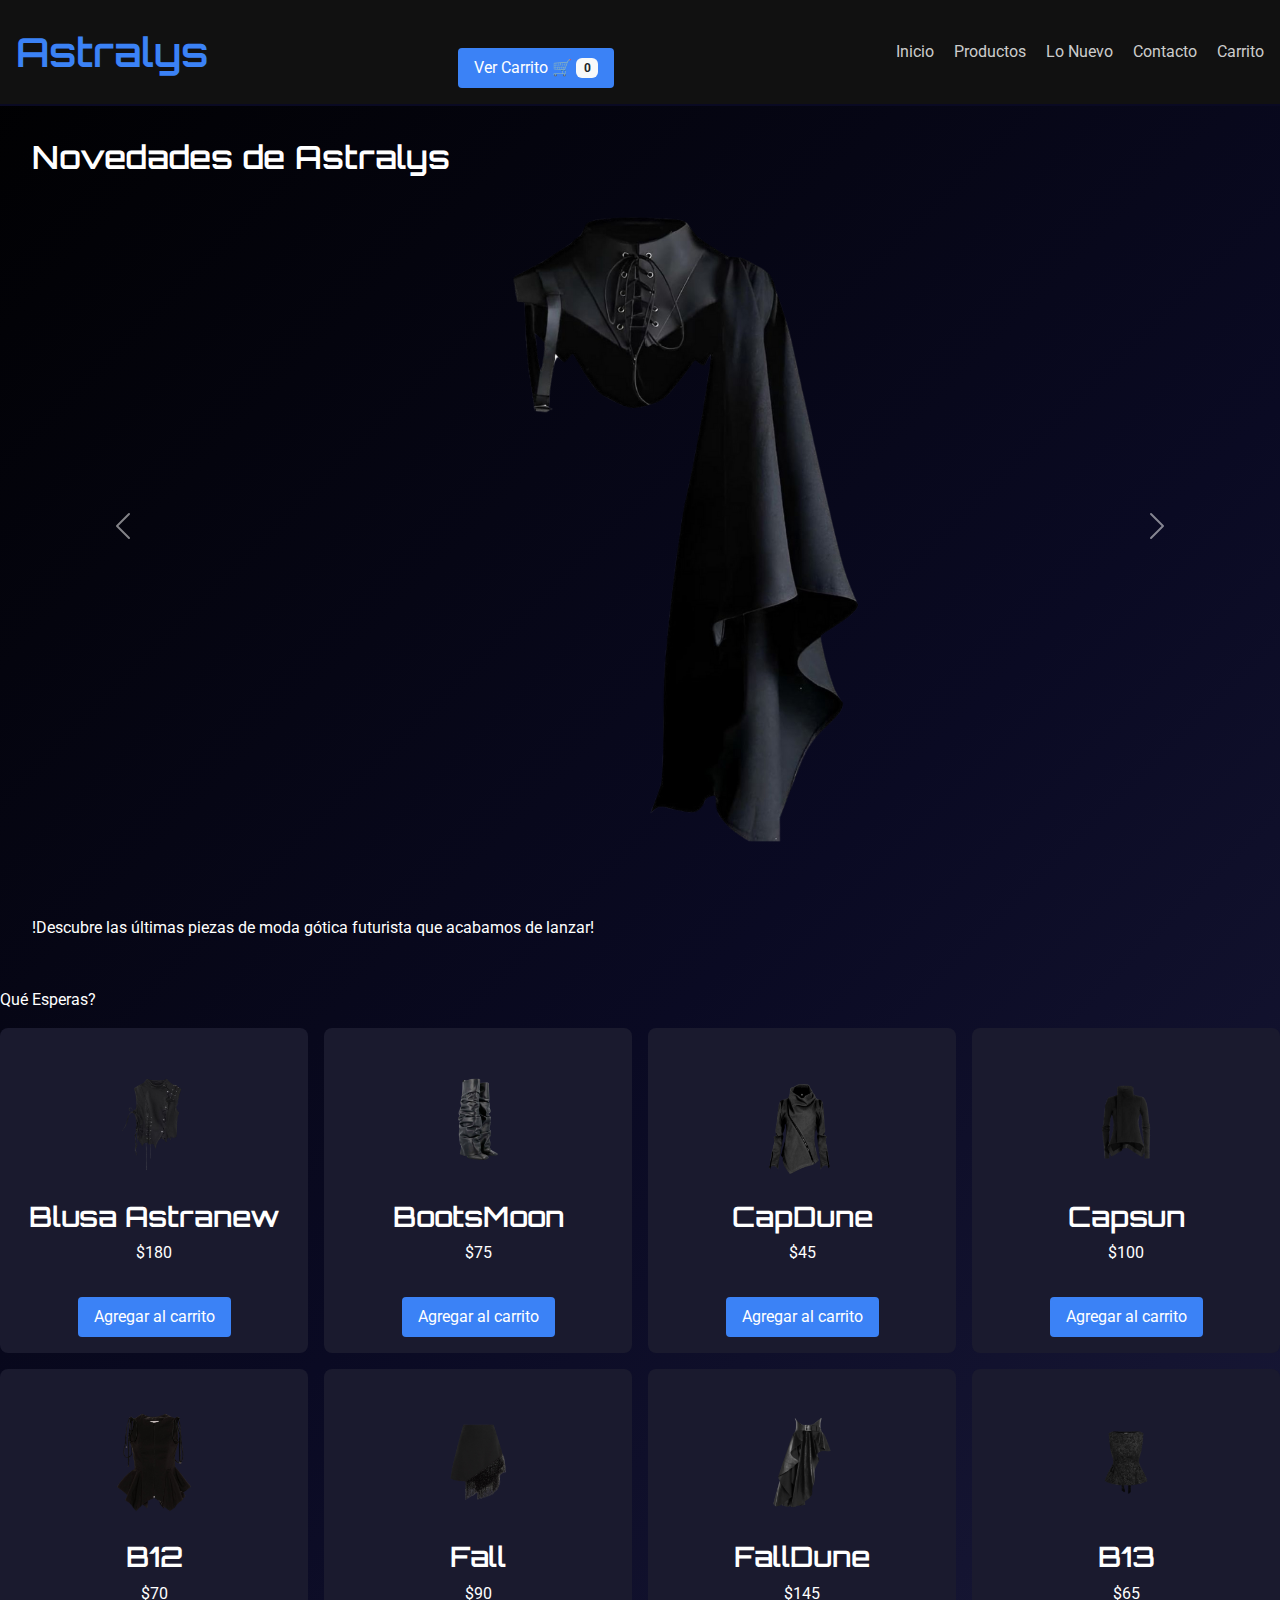
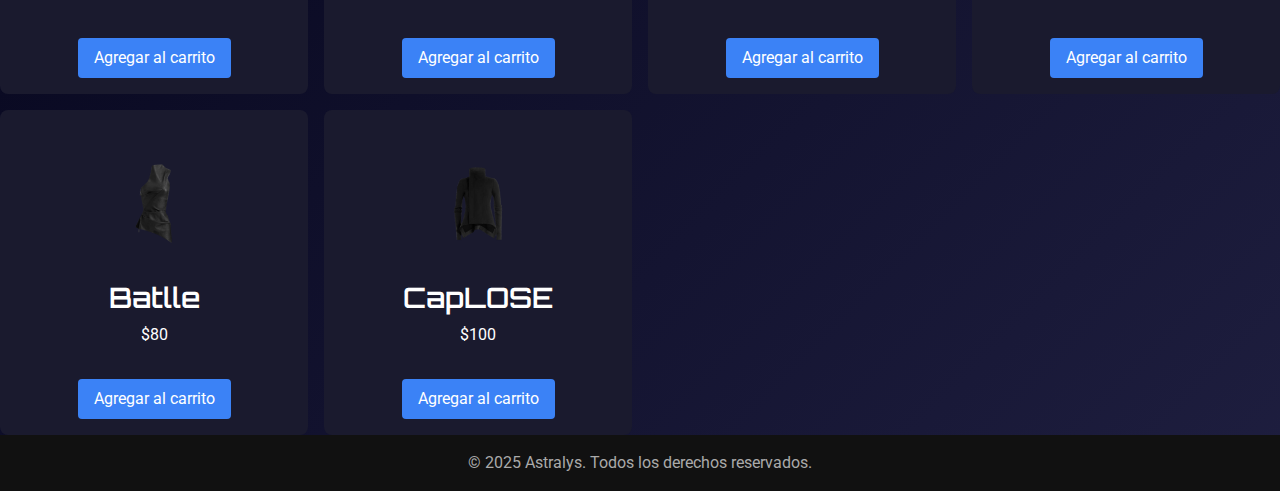
<file: novedades.html>
<!DOCTYPE html>
<html lang="es">
<head>
  <meta charset="UTF-8">
  <title>Novedades - Astralys</title>
  <meta name="viewport" content="width=device-width, initial-scale=1.0">
  <link href="https://cdn.jsdelivr.net/npm/bootstrap@5.3.3/dist/css/bootstrap.min.css" rel="stylesheet" />
  <link href="https://fonts.googleapis.com/css2?family=Orbitron:wght@600&family=Roboto:wght@400&display=swap" rel="stylesheet">
  <link rel="stylesheet" href="style.css">
</head>
<body>

  <header>
    <h1>Astralys</h1>
    <div class="text-end me-3 mt-3">
      <button class="btn btn-primary" data-bs-toggle="modal" data-bs-target="#cartModal">
        Ver Carrito 🛒 <span id="cart-count" class="badge bg-light text-dark">0</span>
      </button>
    </div>
    
    <nav>
      <a href="index.html">Inicio</a>
      <a href="index.html#productos">Productos</a>
      <a href="novedades.html">Lo Nuevo</a>
      <a href="index.html#contacto">Contacto</a>
      <a href="index.html#carrito">Carrito</a>
    </nav>
  </header>

  <main>
    <section>
      <h2>Novedades de Astralys</h2>
      <div id="carouselNovedades" class="carousel slide mb-5" data-bs-ride="carousel">
        <div class="carousel-inner">
          <div class="carousel-item active">
            <img src="mod4.png" class="d-block w-100" alt="Capa Holográfica" />
          </div>
          <div class="carousel-item">
            <img src="mod1.png" class="d-block w-100" alt="Gafas Neón" />
          </div>
          <div class="carousel-item">
            <img src="mod3.png" class="d-block w-100" alt="Guantes Techwear" />
          </div>
        </div>
        <button
          class="carousel-control-prev"
          type="button"
          data-bs-target="#carouselNovedades"
          data-bs-slide="prev"
        >
          <span class="carousel-control-prev-icon"></span>
        </button>
        <button
          class="carousel-control-next"
          type="button"
          data-bs-target="#carouselNovedades"
          data-bs-slide="next"
        >
          <span class="carousel-control-next-icon"></span>
        </button>
      </div>
  
      <!-- Aquí puedes seguir con la lista de productos o texto -->
      <p>!Descubre las últimas piezas de moda gótica futurista que acabamos de lanzar!</p>
      <!-- ... -->
    </section>
  </main>
      <p>Qué Esperas?</p>

      <div class="productos">
        <div class="producto">
          <img src="B6T.png" alt="Blusa Astranew">
          <h3>Blusa Astranew</h3>
          <p>$180</p>
          <button class="btn btn-outline-light add-to-cart" data-name="Blusa Astranew" data-price="180">
            Agregar al carrito
          </button>
        </div>
        <div class="producto">
          <img src="Z9T.png" alt="BootsMoon">
          <h3>BootsMoon</h3>
          <p>$75</p>
          <button class="btn btn-outline-light add-to-cart" data-name="BootsMoon" data-price="75">
            Agregar al carrito
          </button>
        </div>
        <div class="producto">
          <img src="C5T.png" alt="CapDune">
          <h3>CapDune</h3>
          <p>$45</p>
          <button class="btn btn-outline-light add-to-cart" data-name="CapDune" data-price="45">
            Agregar al carrito
          </button>
        </div>
        <div class="producto">
            <img src="C8T.png" alt="Capsun">
            <h3>Capsun</h3>
            <p>$100</p>
            <button class="btn btn-outline-light add-to-cart" data-name="Capsun" data-price="100">
              Agregar al carrito
            </button>
          </div>
          <div class="producto">
            <img src="B2T.png" alt="B12">
            <h3>B12</h3>
            <p>$70</p>
            <button class="btn btn-outline-light add-to-cart" data-name="B12" data-price="70">
              Agregar al carrito
            </button>
          </div>
          <div class="producto">
            <img src="f2t.png" alt="Fall">
            <h3>Fall</h3>
            <p>$90</p>
            <button class="btn btn-outline-light add-to-cart" data-name="Fall" data-price="90">
              Agregar al carrito
            </button>
          </div>
          <div class="producto">
            <img src="f6t.png" alt="FallDune">
            <h3>FallDune</h3>
            <p>$145</p>
            <button class="btn btn-outline-light add-to-cart" data-name="FallDune" data-price="145">
              Agregar al carrito
            </button>
          </div>
          <div class="producto">
            <img src="B4T.png" alt="CapDune">
            <h3>B13</h3>
            <p>$65</p>
            <button class="btn btn-outline-light add-to-cart" data-name="CapDune" data-price="65">
              Agregar al carrito
            </button>
          </div>
          <div class="producto">
            <img src="B7T.png" alt="CapDune">
            <h3>Batlle</h3>
            <p>$80</p>
            <button class="btn btn-outline-light add-to-cart" data-name="CapDune" data-price="80">
              Agregar al carrito
            </button>
          </div>
          <div class="producto">
            <img src="C8T.png" alt="CapDune">
            <h3>CapLOSE</h3>
            <p>$100</p>
            <button class="btn btn-outline-light add-to-cart" data-name="CapDune" data-price="100">
              Agregar al carrito
            </button>
          </div>
         
          
      </div>
    </section>
  </main>

  <footer>
    © 2025 Astralys. Todos los derechos reservados.
  </footer>
  <script src="https://cdn.jsdelivr.net/npm/bootstrap@5.3.3/dist/js/bootstrap.bundle.min.js"></script>
  <!-- Modal del Carrito -->
<div class="modal fade" id="cartModal" tabindex="-1" aria-labelledby="cartModalLabel" aria-hidden="true">
  <div class="modal-dialog modal-lg modal-dialog-centered">
    <div class="modal-content text-dark">
      <div class="modal-header">
        <h5 class="modal-title" id="cartModalLabel">🛒 Carrito de Compras</h5>
        <button type="button" class="btn-close" data-bs-dismiss="modal"></button>
      </div>
      <div class="modal-body">
        <div id="cart-items"></div>
        <hr>
        <h5>Total: $<span id="cart-total">0</span></h5>
      </div>
      <div class="modal-footer">
        <button class="btn btn-danger" id="clear-cart">Vaciar Carrito</button>
        <button class="btn btn-success">Finalizar Compra</button>
      </div>
    </div>
  </div>
</div>
<script>
  let cart = JSON.parse(localStorage.getItem('cart')) || [];

  function updateCartDisplay() {
    const cartItems = document.getElementById('cart-items');
    const cartTotal = document.getElementById('cart-total');
    const cartCount = document.getElementById('cart-count');

    cartItems.innerHTML = '';
    let total = 0;
    let itemCount = 0;

    cart.forEach((item, index) => {
      total += item.price * item.quantity;
      itemCount += item.quantity;

      cartItems.innerHTML += `
        <div class="d-flex justify-content-between align-items-center mb-2">
          <div>
            <strong>${item.name}</strong> (x${item.quantity}) - $${item.price * item.quantity}
          </div>
          <div>
            <button class="btn btn-sm btn-outline-secondary me-1" onclick="changeQty(${index}, -1)">-</button>
            <button class="btn btn-sm btn-outline-secondary" onclick="changeQty(${index}, 1)">+</button>
          </div>
        </div>
      `;
    });

    cartTotal.textContent = total.toFixed(2);
    cartCount.textContent = itemCount;
    localStorage.setItem('cart', JSON.stringify(cart));
  }

  function changeQty(index, delta) {
    cart[index].quantity += delta;
    if (cart[index].quantity <= 0) cart.splice(index, 1);
    updateCartDisplay();
  }

  document.querySelectorAll('.add-to-cart').forEach(btn => {
    btn.addEventListener('click', () => {
      const name = btn.getAttribute('data-name');
      const price = parseFloat(btn.getAttribute('data-price'));

      const existingItem = cart.find(item => item.name === name);
      if (existingItem) {
        existingItem.quantity += 1;
      } else {
        cart.push({ name, price, quantity: 1 });
      }

      updateCartDisplay();
    });
  });

  document.getElementById('clear-cart').addEventListener('click', () => {
    cart = [];
    updateCartDisplay();
  });

  document.addEventListener('DOMContentLoaded', updateCartDisplay);
</script>

</body>
</html>
</file>
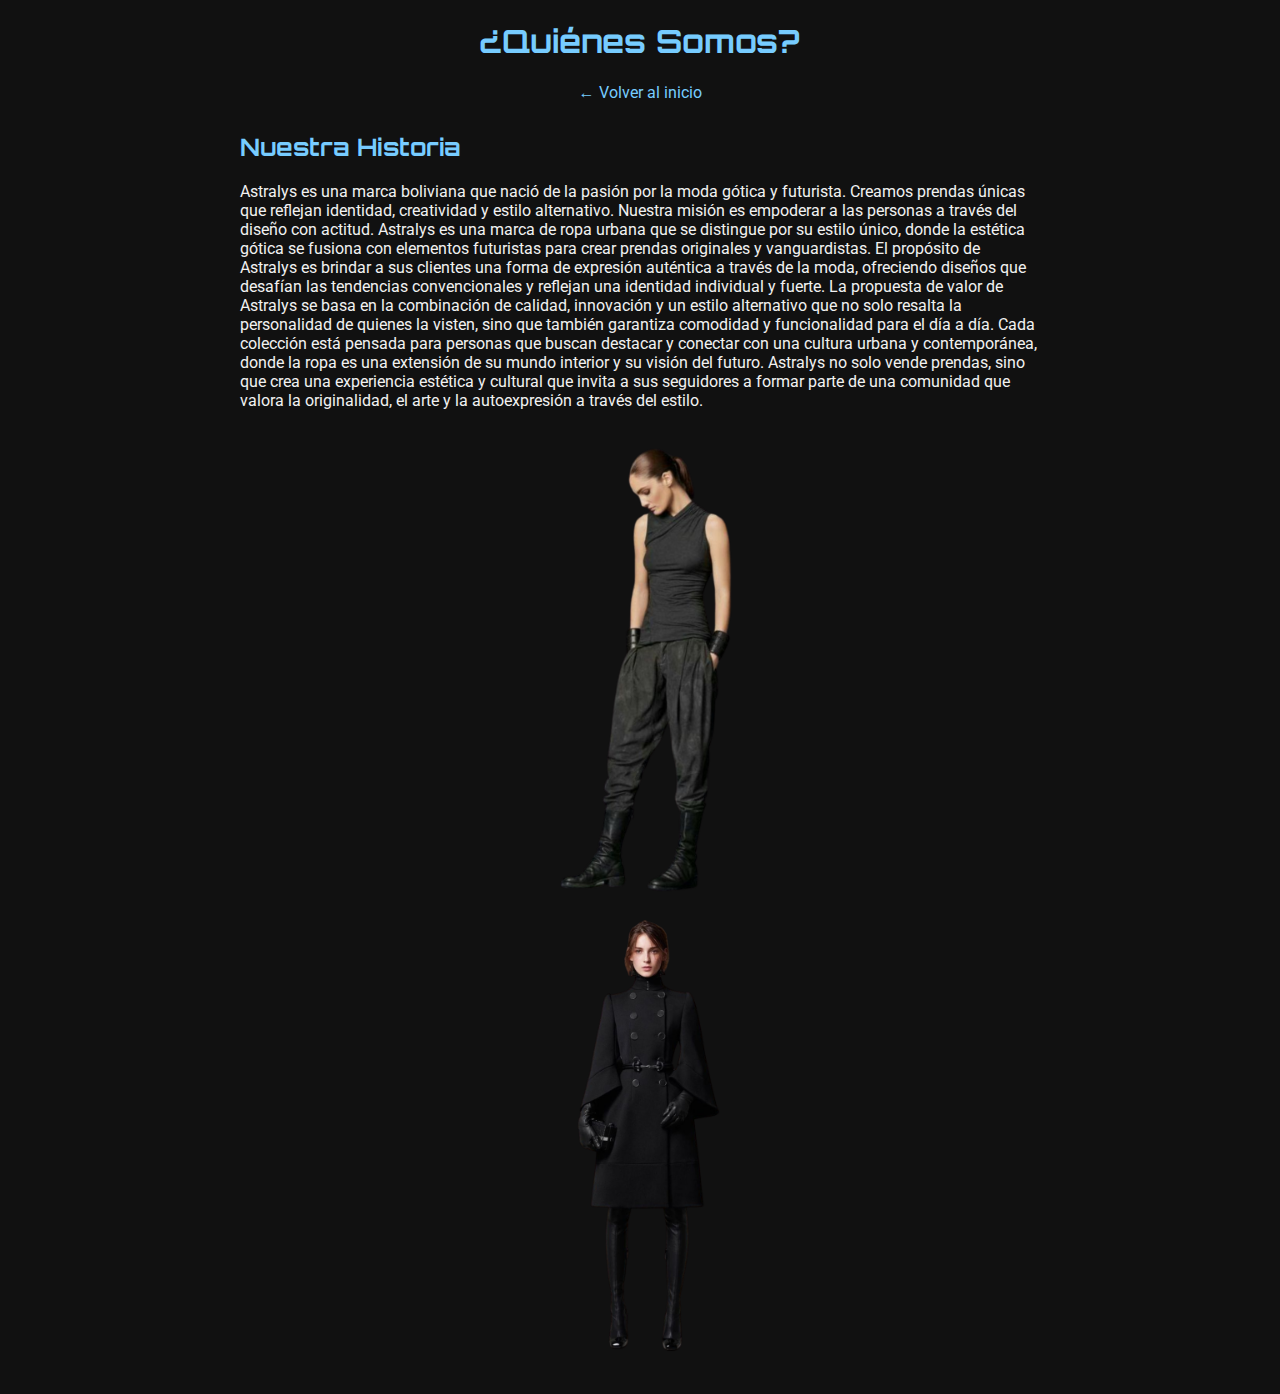
<file: quienessomos.html>
<!DOCTYPE html>
<html lang="es">
<head>
  <meta charset="UTF-8">
  <title>Quiénes Somos - Astralys</title>

  <!-- Google Fonts -->
  <link href="https://fonts.googleapis.com/css2?family=Orbitron:wght@600&family=Roboto&display=swap" rel="stylesheet">

  <style>
    body {
      font-family: 'Roboto', sans-serif;
      margin: 20px;
      background-color: #111;
      color: #f1f1f1;
    }

    h1, h2 {
      font-family: 'Orbitron', sans-serif;
      color: #77ccff;
    }

    header {
      text-align: center;
      margin-bottom: 30px;
    }

    img {
      max-width: 100%;
      height: auto;
      border-radius: 10px;
      margin-top: 20px;
    }

    .container {
      max-width: 800px;
      margin: auto;
    }

    a {
      color: #77ccff;
      text-decoration: none;
    }

    a:hover {
      text-decoration: underline;
    }
  </style>
</head>
<body>
  <div class="container">
    <header>
      <h1>¿Quiénes Somos?</h1>
      <a href="index.html">← Volver al inicio</a>
    </header>

    <section>
      <h2>Nuestra Historia</h2>
      <p>
        Astralys es una marca boliviana que nació de la pasión por la moda gótica y futurista.
        Creamos prendas únicas que reflejan identidad, creatividad y estilo alternativo.
        Nuestra misión es empoderar a las personas a través del diseño con actitud.
        Astralys es una marca de ropa urbana que se distingue por su estilo único, donde la estética gótica se
        fusiona con elementos futuristas para crear prendas originales y vanguardistas. El propósito de Astralys es
        brindar a sus clientes una forma de expresión auténtica a través de la moda, ofreciendo diseños que desafían
        las tendencias convencionales y reflejan una identidad individual y fuerte.
        La propuesta de valor de Astralys se basa en la combinación de calidad, innovación y un estilo alternativo
        que no solo resalta la personalidad de quienes la visten, sino que también garantiza comodidad y
        funcionalidad para el día a día. Cada colección está pensada para personas que buscan destacar y conectar
        con una cultura urbana y contemporánea, donde la ropa es una extensión de su mundo interior y su visión
        del futuro.
        Astralys no solo vende prendas, sino que crea una experiencia estética y cultural que invita a sus seguidores
        a formar parte de una comunidad que valora la originalidad, el arte y la autoexpresión a través del estilo.
      </p>

      <img src="i1.png" alt="Historia de Astralys">
      <img src="i2.png" alt="Historia de Astralys">
    </section>
  </div>
</body>
</html>
</file>
<file: style.css>
body {
    background-image: url(fondo\ azul.png);
    background-size: cover;
    background-position: center;
    background-attachment: fixed;
    color: white;
  }
  
  header {
    background-color: #111;
    padding: 1rem;
    display: flex;
    justify-content: space-between;
    align-items: center;
    border-bottom: 2px solid #0a0a23;
  }
  header h1 {
    color: #3b82f6;
    margin: 0;
  }
  nav a {
    color: #ccc;
    margin-left: 1rem;
    text-decoration: none;
    transition: color 0.3s;
  }
  nav a:hover {
    color: #3b82f6;
  }
  section {
    padding: 2rem;
  }
  .productos {
    display: grid;
    grid-template-columns: repeat(auto-fill, minmax(250px, 1fr));
    gap: 1rem;
  }
  .producto {
    background-color: #1a1a2e;
    padding: 1rem;
    border-radius: 8px;
    text-align: center;
  }
  .producto img {
    max-width: 100%;
    border-radius: 6px;
  }
  .btn {
    background-color: #3b82f6;
    color: white;
    border: none;
    padding: 0.5rem 1rem;
    margin-top: 1rem;
    border-radius: 4px;
    cursor: pointer;
  }
  .btn:hover {
    background-color: #2563eb;
  }
  footer {
    text-align: center;
    padding: 1rem;
    background-color: #111;
    color: #aaa;
  }
  form input, form textarea {
    width: 100%;
    padding: 0.5rem;
    margin-bottom: 1rem;
    background-color: #222;
    color: white;
    border: 1px solid #555;
    border-radius: 4px;
  }
  body {
  background: linear-gradient(135deg, #000000, #0a0a23, #6b6ba2);
}
body {
    margin: 0;
    font-family: 'Orbitron', sans-serif;
    font-weight: 600;
    background: linear-gradient(135deg, #000000, #0a0a23, #5e5e8b);
    color: #fff;
  }
  
  body {
    margin: 0;
    font-family: 'Roboto', sans-serif;
    font-weight: 400;
    background: linear-gradient(135deg, #000000, #0a0a23, #1e1e3f);
    color: #fff;
  }
  h1, h2, h3 {
    font-family: 'Orbitron', sans-serif;
    font-weight: 600;
  }
  
  #calendar {
    background-color: #111827;
    border-radius: 15px;
    padding: 20px;
    color: white;
  }
  #commentList p {
    margin-bottom: 0.5rem;
  }
  #commentList {
    background-color: #1f2937;
    border-radius: 10px;
  }
  
  #commentList strong {
    color: #93c5fd;
  }
  
  #commentList small {
    font-size: 0.8rem;
    color: #9ca3af;
  }
  
  .footer {
    background-color: #111; 
    color: #ccc;
    padding: 20px;
    margin-top: 50px;
    font-family: 'Roboto', sans-serif;
  }
  
  .footer a {
    color: #77ccff;
    margin: 0 10px;
    text-decoration: none;
  }
  
  .footer a:hover {
    text-decoration: underline;
  }
</file>
